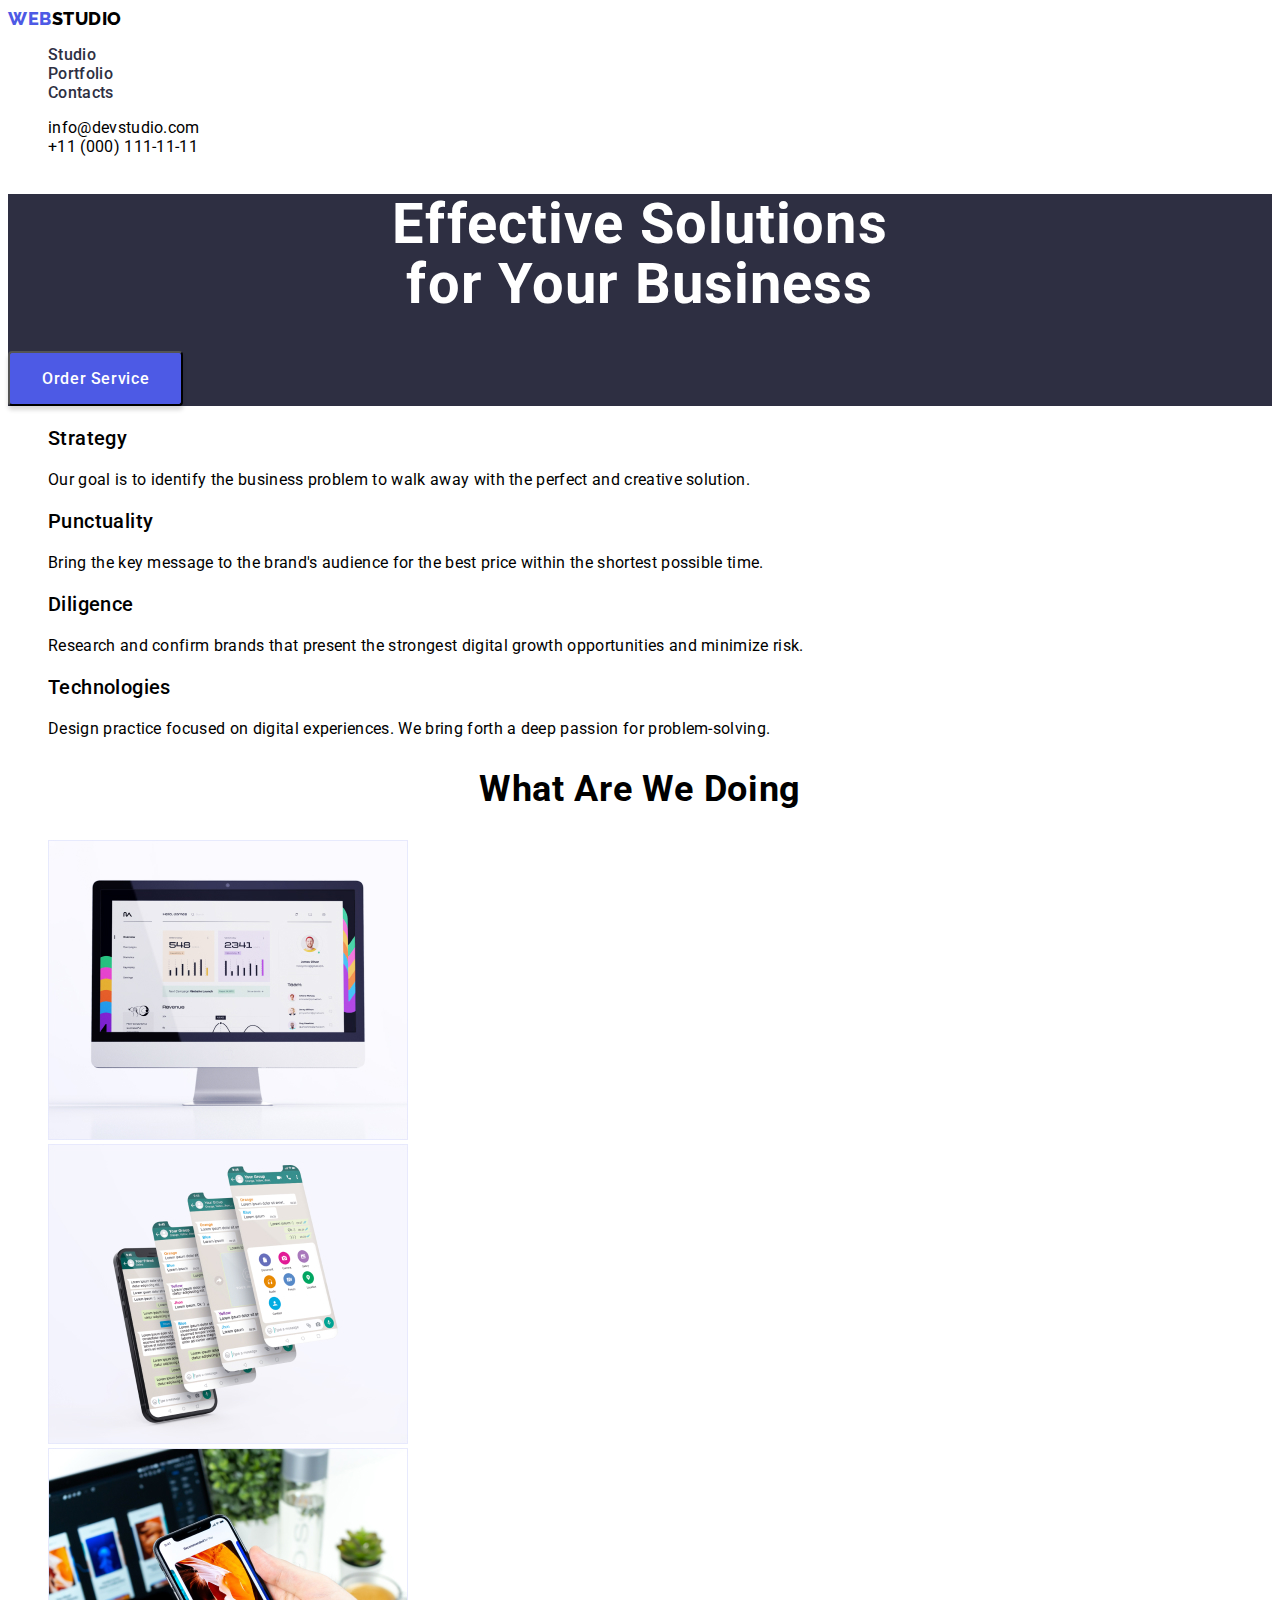
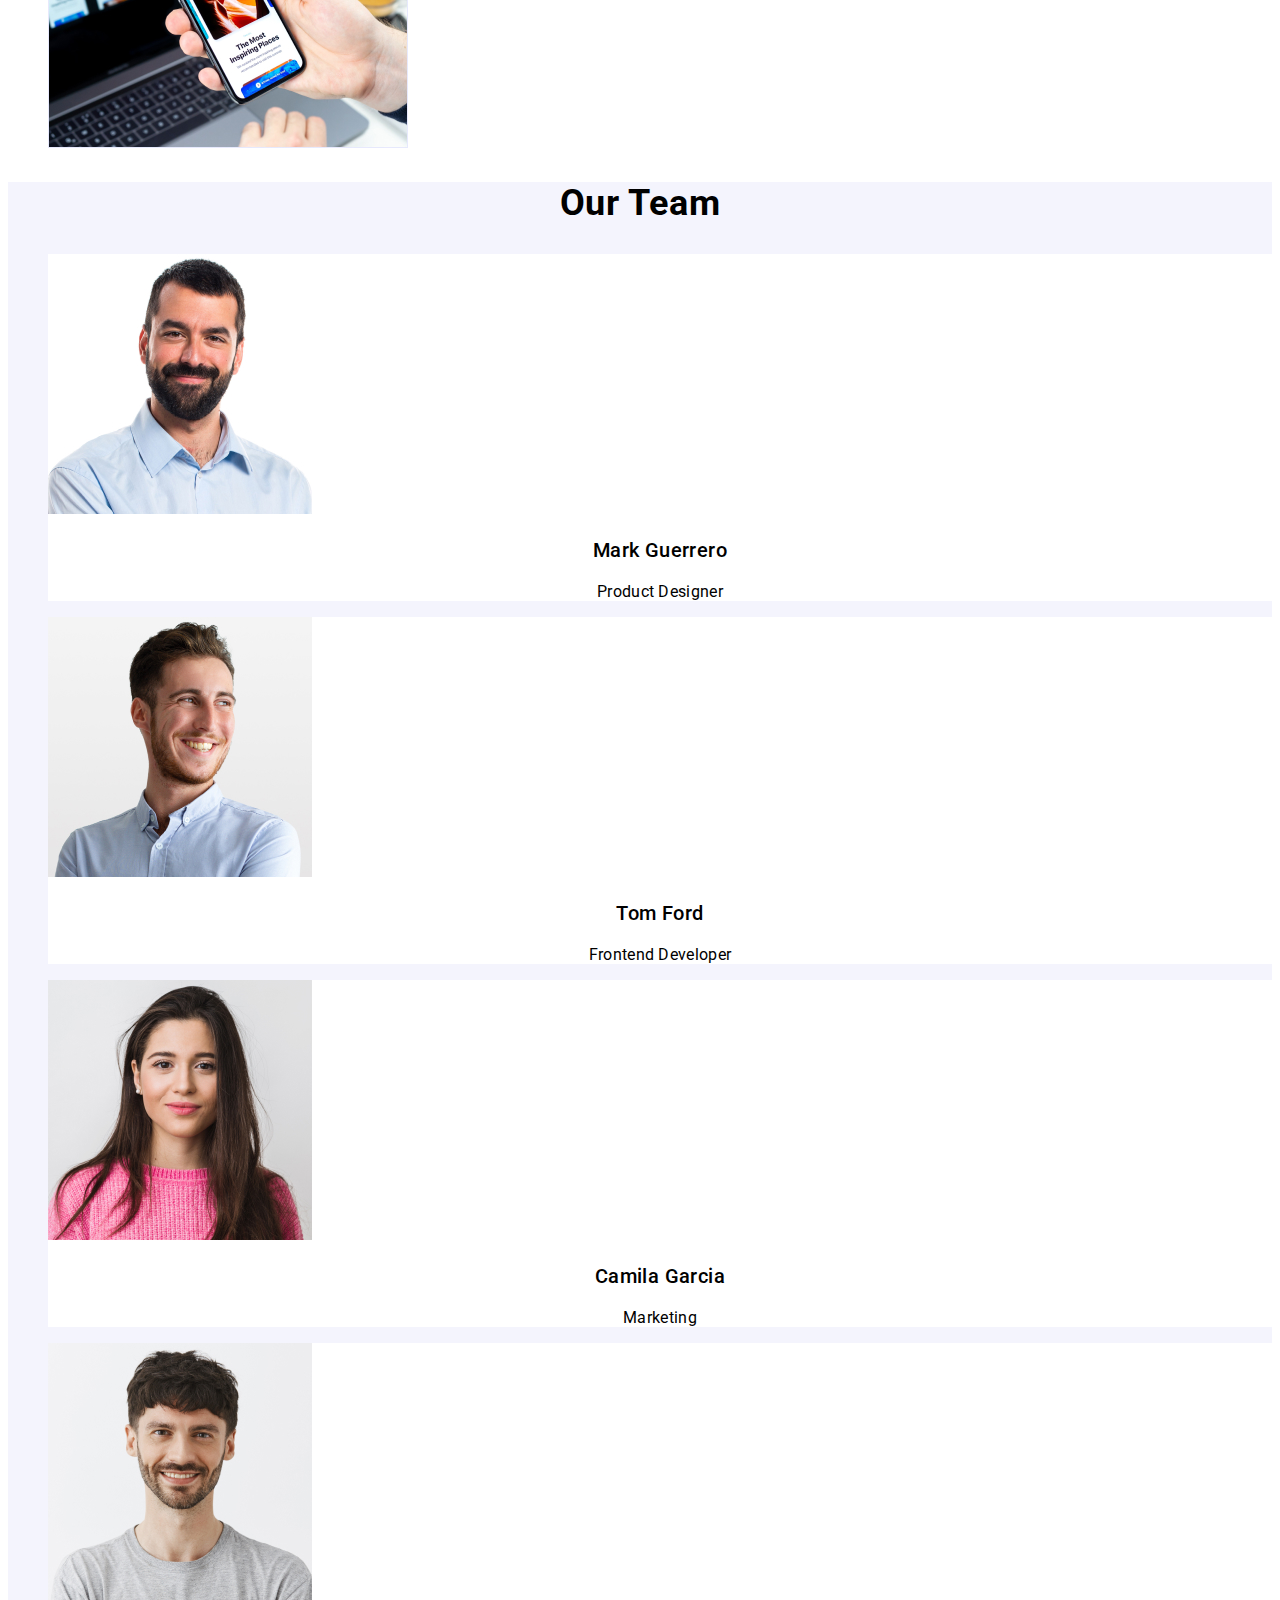
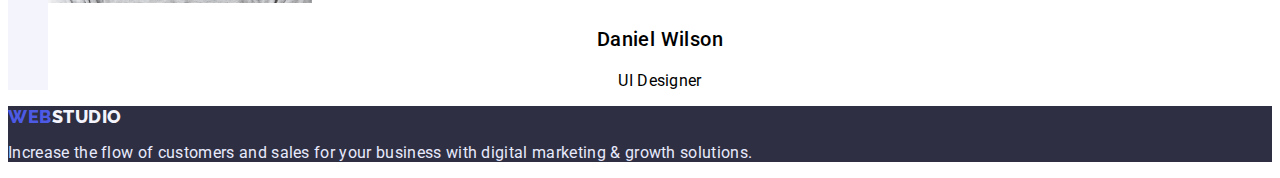
<file: index.html>
<!DOCTYPE html>
<html lang="en">
  <head>
    <meta charset="UTF-8" />
    <meta http-equiv="X-UA-Compatible" content="IE=edge" />
    <meta name="viewport" content="width=device-width, initial-scale=1.0" />
    <title>Barbershop</title>
    <link rel="preconnect" href="https://fonts.googleapis.com" />
    <link rel="preconnect" href="https://fonts.gstatic.com" crossorigin />
    <link href="https://fonts.googleapis.com/css2?family=Raleway:wght@800&family=Roboto:wght@400;500;700;900&display=swap"  rel="stylesheet"
    />
    <link rel="stylesheet" href="./css/style.css" />
  </head>
  <body>
    <header>
      <nav>
        <a class="logo link" href="./index.html"
          ><span class="web">Web</span><span class="studio">Studio</span></a>
        <ul class="heder-list list">
          <li><a href="./index.html" class="heder-item link">Studio</a></li>
          <li>
            <a href="./portfolio.html" class="heder-item link">Portfolio</a>
          </li>
          <li><a href="" class="heder-item link">Contacts</a></li>
        </ul>
      </nav>
      <address class="contakt">
        <ul class="contakt-list list">
          <li>
            <a href="mailto:info@devstudio.com" class="contakt-item link">info@devstudio.com</a>
          </li>
          <li>
            <a href="tel:+110001111111" class="contakt-item link">+11 (000) 111-11-11</a>
          </li>
        </ul>
      </address>
    </header>
    <main>
      <section class="hero">
        <h1 class="hero-titel">
          Effective Solutions <br />
          for Your Business
        </h1>
        <button class="hero-btn btn" type="button">Order Service</button>
      </section>
      <section>
        <h2 class="visually-hidden">no_name</h2>
        <ul class="about-list list">
          <li class="about-item">
            <h3 class="about-titel">Strategy</h3>
            <p class="about-text">
              Our goal is to identify the business problem to walk away with the
              perfect and creative solution.
            </p>
          </li>
          <li class="about-item">
            <h3 class="about-titel">Punctuality</h3>
            <p class="about-text">
              Bring the key message to the brand's audience for the best price
              within the shortest possible time.
            </p>
          </li>
          <li class="about-item">
            <h3 class="about-titel">Diligence</h3>
            <p class="about-text">
              Research and confirm brands that present the strongest digital
              growth opportunities and minimize risk.
            </p>
          </li>
          <li class="about-item">
            <h3 class="about-titel">Technologies</h3>
            <p class="about-text">
              Design practice focused on digital experiences. We bring forth a
              deep passion for problem-solving.
            </p>
          </li>
        </ul>
      </section>
      <section>
        <h2 class="services">What are we doing</h2>
        <ul class="services-list list">
          <li class="services-item">
            <img
              width="360"
              height="300"
              src="./images/Rectangle71.jpg"
              alt="comp"
            />
          </li>
          <li class="services-item">
            <img
              width="360"
              height="300"
              src="./images/Rectangle71_1.jpg"
              alt="mesesage"
            />
          </li>
          <li class="services-item">
            <img
              width="360"
              height="300"
              src="./images/Rectangle71_2.jpg"
              alt="phone"
            />
          </li>
        </ul>
      </section>
      <section class="our_team">
        <h2 class="team">Our Team</h2>
        <ul class="team-list list">
          <li class="team-item">
            <img
              width="264"
              height="260"
              src="./images/img.jpg"
              alt="user one"
            />
            <h3 class="team-titel">Mark Guerrero</h3>
            <p class="team-text">Product Designer</p>
          </li>
          <li class="team-item">
            <img
              width="264"
              height="260"
              src="./images/img1.jpg"
              alt="user two"
            />
            <h3 class="team-titel">Tom Ford</h3>
            <p class="team-text">Frontend Developer</p>
          </li>
          <li class="team-item">
            <img
              width="264"
              height="260"
              src="./images/img2.jpg"
              alt="user three"
            />
            <h3 class="team-titel">Camila Garcia</h3>
            <p class="team-text">Marketing</p>
          </li>
          <li class="team-item">
            <img
              width="264"
              height="260"
              src="./images/img3.jpg"
              alt="user four"
            />
            <h3 class="team-titel">Daniel Wilson</h3>
            <p class="team-text">UI Designer</p>
          </li>
        </ul>
      </section>
    </main>
    <footer class="footer">
      <a class="logo-footer link" href="./index.html"><span class="web">Web</span>Studio</a>
      <p class="footer-text">
        Increase the flow of customers and sales for your business with digital
        marketing & growth solutions.
      </p>
    </footer>
  </body>
</html>
</file>
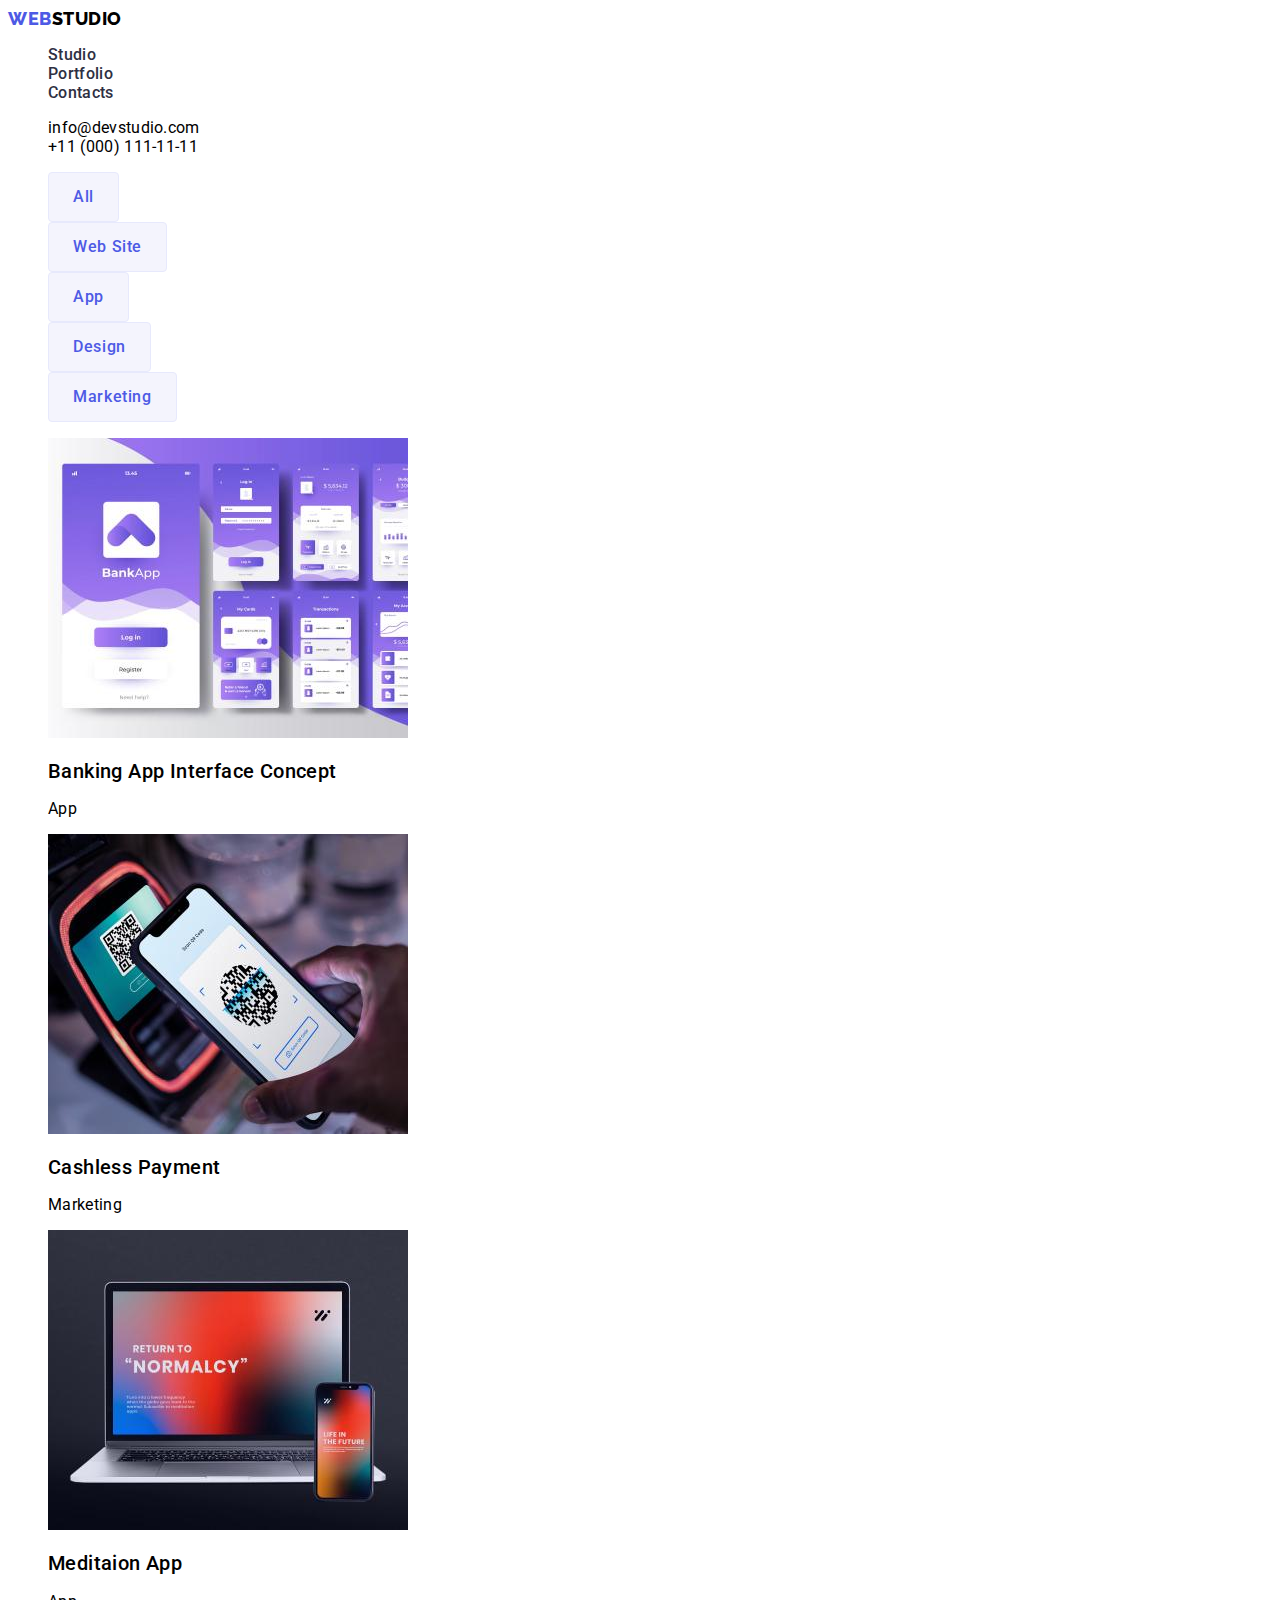
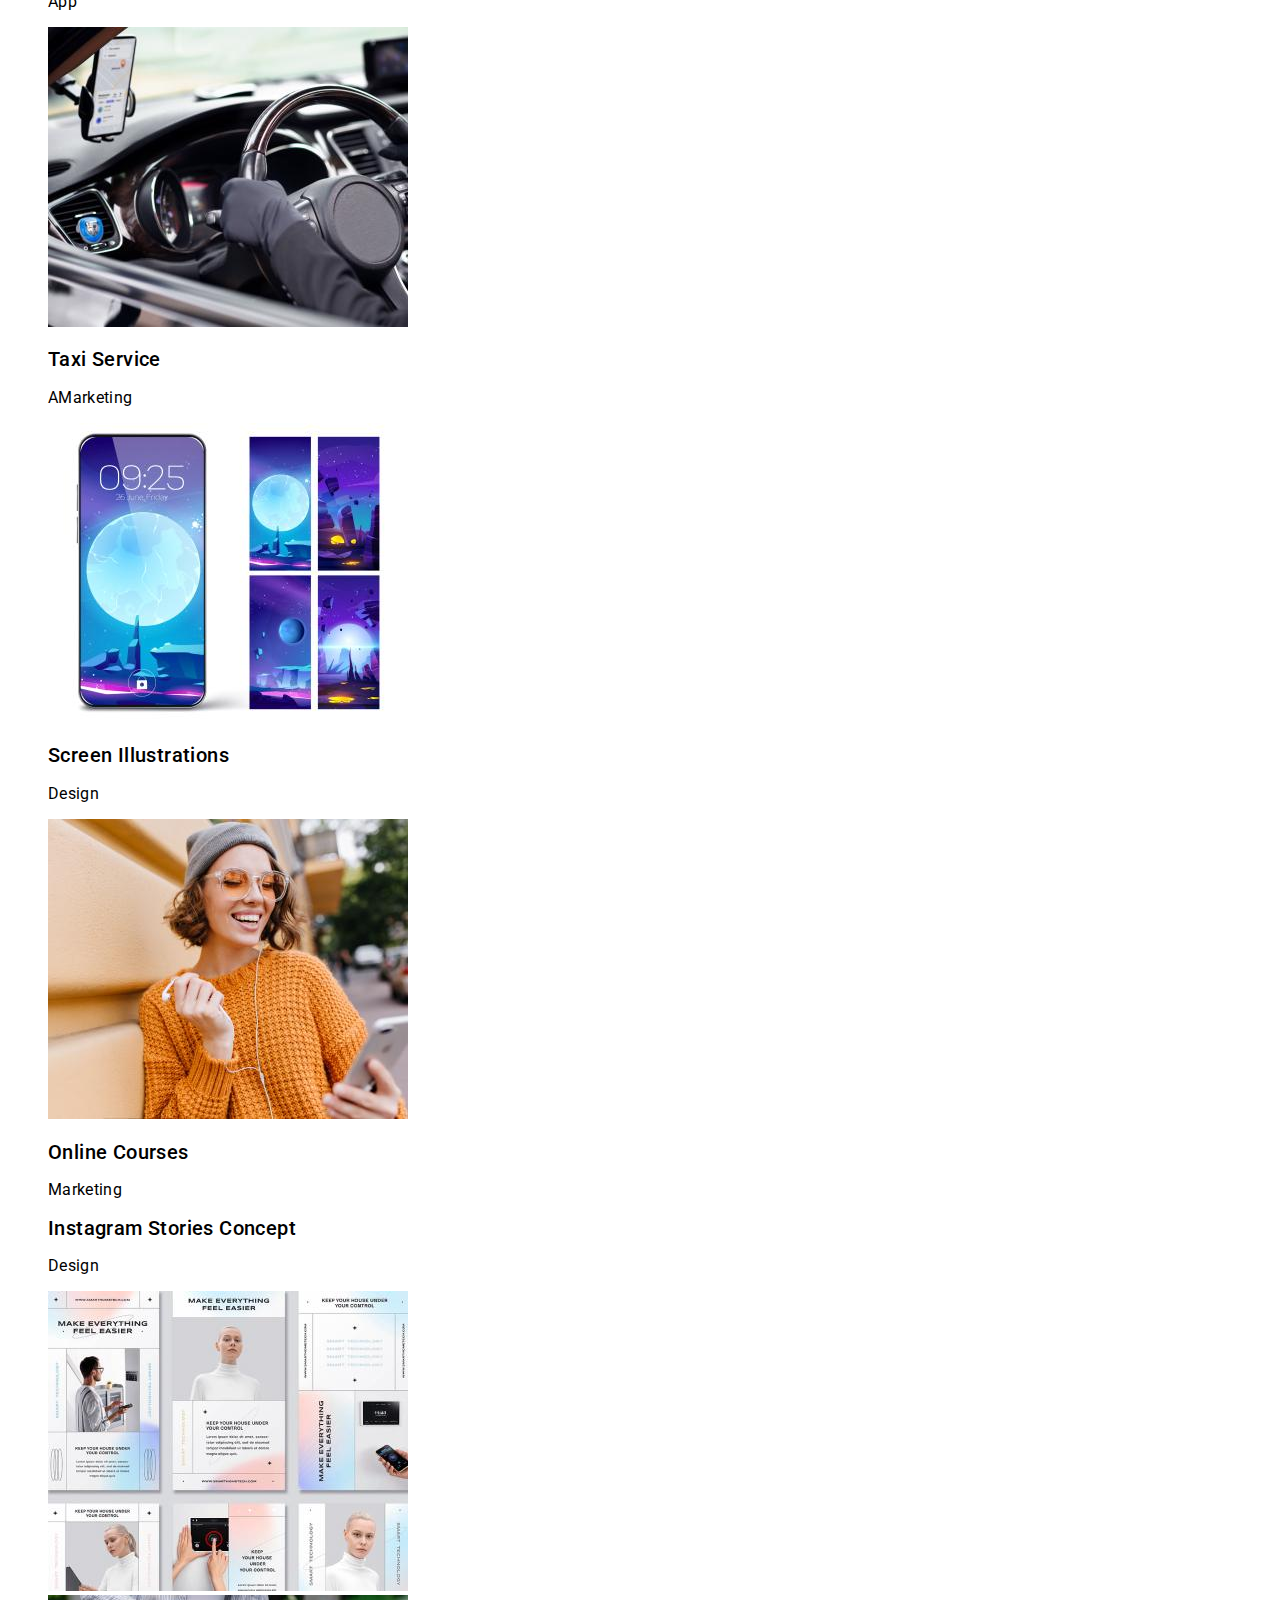
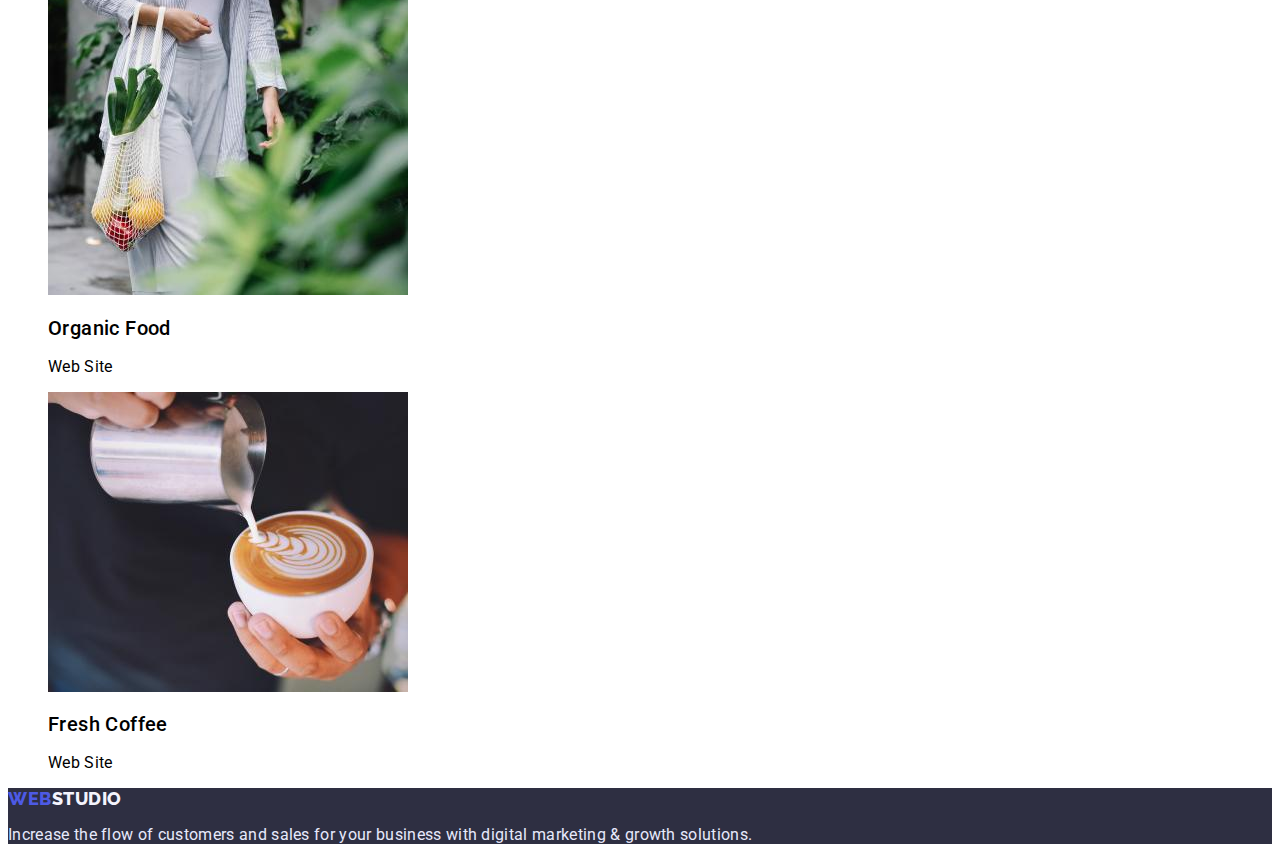
<file: portfolio.html>
<!DOCTYPE html>
<html lang="en">
<head>
    <meta charset="UTF-8" />
    <meta http-equiv="X-UA-Compatible" content="IE=edge" />
    <meta name="viewport" content="width=device-width, initial-scale=1.0" />
    <title>Document</title>
    <link rel="preconnect" href="https://fonts.googleapis.com" />
    <link rel="preconnect" href="https://fonts.gstatic.com" crossorigin />
    <link
    href="https://fonts.googleapis.com/css2?family=Raleway:wght@800&family=Roboto:wght@400;500;700;900&display=swap"
    rel="stylesheet"
    />
    <link rel="stylesheet" href="./css/style.css" />
  </head>
  <body>
    <header>
        <nav>
          <a class="logo link" href="./index.html"
            ><span class="web">Web</span><span class="studio">Studio</span></a>
          <ul class="heder-list list">
            <li><a href="./index.html" class="heder-item link">Studio</a></li>
            <li>
              <a href="./portfolio.html" class="heder-item link">Portfolio</a>
            </li>
            <li><a href="" class="heder-item link">Contacts</a></li>
          </ul>
        </nav>
        <address class="contakt">
          <ul class="contakt-list list">
            <li>
              <a href="mailto:info@devstudio.com" class="contakt-item link">info@devstudio.com</a>
            </li>
            <li>
              <a href="tel:+110001111111" class="contakt-item link">+11 (000) 111-11-11</a>
            </li>
          </ul>
        </address>
      </header>
      <main>
    <section>
        <h1 class="visually-hidden">no_name</h1>
      <ul class="btn-list list">
        <li><button class="btn-item btn" type="button">All</button></li>
        <li><button class="btn-item btn" type="button">Web Site</button></li>
        <li><button class="btn-item btn" type="button">App</button></li>
        <li><button class="btn-item btn" type="button">Design</button></li>
        <li><button class="btn-item btn" type="button">Marketing</button></li>
      </ul>
      <ul class="menu-list list">
        <li class="item">
            <img
            width="360"
            height="300"
            src="./images/img_banking.jpg"
            alt="banking"
          />
          <h2 class="titel">Banking App Interface Concept</h2>
          <p class="text">App</p>
        </li>
        <li class="item">
            <img
            width="360"
            height="300"
            src="./images/img_payment.jpg"
            alt="paymant"
          />
          <h2 class="titel">Cashless Payment</h2>
          <p class="text">Marketing</p>
        </li>
        <li class="item">
            <img
            width="360"
            height="300"
            src="./images/img_laptop.jpg"
            alt="laptop"
          />
          <h2 class="titel">Meditaion App</h2>
          <p class="text">App</p>
        </li>
        <li class="item">
            <img
            width="360"
            height="300"
            src="./images/img_taxi.jpg"
            alt="taxi"
          />
          <h2 class="titel">Taxi Service</h2>
          <p class="text">AMarketing</p>
        </li>
        <li class="item">
            <img
            width="360"
            height="300"
            src="./images/img_phone.jpg"
            alt="phone"
          />
          <h2 class="titel">Screen Illustrations</h2>
          <p class="text">Design</p>
        </li>
        <li class="sitem">
            <img
            width="360"
            height="300"
            src="./images/img_courses.jpg"
            alt="courses"
          />
          <h2 class="titel">Online Courses</h2>
          <p class="text">Marketing</p>
        </li>
        <li class="item">
          <h2 class="titel">Instagram Stories Concept</h2>
          <p class="text">Design</p>
          <img
            width="360"
            height="300"
            src="./images/img_insta.jpg"
            alt="insta"
          />
        </li>
        <li class="item">
            <img
            width="360"
            height="300"
            src="./images/img_food.jpg"
            alt="food"
          />
          <h2 class="titel">Organic Food</h2>
          <p class="text">Web Site</p>
        </li>
        <li class="item">
            <img width="360"
            height="300"
            src="./images/img_coffe.jpg"
            alt="coffee"/>
            <h2 class="titel">Fresh Coffee</h2>
          <p class="text">Web Site</p>
        </li>
      </ul>
    </section>
    </main>
    <footer class="footer">
        <a class="logo-footer link" href="./index.html"><span class="web">Web</span>Studio</a>
        <p class="footer-text">
          Increase the flow of customers and sales for your business with digital
          marketing & growth solutions.
        </p>
      </footer>
  </body>
</html>
</file>
<file: css/style.css>
:root{
--menu-brand-color--: #2E2F42;
--titel-brand-color--: #434455;
--primary-brand-color--: #4D5AE5;
--aktiv-heder--: #404BBF;
--btn-brand-color--:#ffffff;
}
body{
    font-family: 'Roboto', sans-serif;
    font-size: 16px;
    font-style: normal;
    background-color:#FFFFFF;
    color:var(--menu-brand-color);
}
.list{list-style: none;}
.link{text-decoration: none;}
/* heder */
.web {
    font-family: 'Raleway'; 
    font-weight: 800;
    font-size: 18px;
    line-height: 1,33;
    letter-spacing: 0.03em;
    text-transform: uppercase;
    color: #4D5AE5;;
}
.logo {
    font-family: 'Raleway';
    font-weight: 800;
    font-size: 18px;
    line-height: 1,33;
    letter-spacing: 0.03em;
    text-transform: uppercase;
    color: var(--menu-brand-color);
}
.heder-item{
font-family: inherit;
font-size: 16px;
font-weight: 500;
line-height: 1,5;
letter-spacing: 0.02em;
flex: none;
order: 0;
flex-grow: 0;
color: var(--menu-brand-color--);
}
.heder-item:hover, .heder-item:focus {
color: #404BBF;
}
.contakt-item{
padding: 0%;
border: 0px;
font-family: inherit;
font-size: 16px;
font-style: normal;
line-height: 1,5;
letter-spacing: 0.02em;
color: var(--menu-brand-color);}

.contakt-item:hover, .contakt-item:focus{
    color: #404BBF;
}
/*section 1*/
.hero {
    background-color:#2E2F42;
}
.hero-titel {
font-weight: 700;
font-size: 56px;
line-height: 60px;
text-align: center;
letter-spacing: 0.02em;
color: var(--btn-brand-color--)
}
.hero-btn {
background: #4D5AE5;
box-shadow: 0px 4px 4px rgba(0, 0, 0, 0.15);
border-radius: 4px;
font-family: inherit;
font-size: 16px;
font-weight: 500;
line-height: 1,5;
letter-spacing: 0.04em;
color: var(--btn-brand-color--);
padding: 16px 32px;
}
.hero-btn:hover, .hero-btn:focus {
    background: #404BBF;
}
.btn {
    cursor: pointer;
}
/*section 2*/
.visually-hidden {
    position: absolute;
    white-space: nowrap;
    width: 1px;
    height: 1px;
    overflow: hidden;
    border: 0;
    padding: 0;
    clip: rect(0000);
    clip-path: inset(50%);
    margin: -1px;
}
.about-titel {
    font-weight: 500;
    font-size: 20px;
    line-height: 24px;
    letter-spacing: 0.02em;  
}
.about-text {
line-height: 1,5;
letter-spacing: 0.02em;
color:var(--titel-brand-color);
}
/*section 3*/
.services {
    font-weight: 700;
font-size: 36px;
line-height: 1,11;
text-align: center;
letter-spacing: 0.02em;
text-transform: capitalize;
}
/*section 4*/
.our_team {
    background: #F4F4FD;
}
.team{
    font-weight: 700;
font-size: 36px;
line-height: 1,11;
text-align: center;
letter-spacing: 0.02em;
text-transform: capitalize;
}
.team-titel{
    font-weight: 500;
font-size: 20px;
line-height: 1,2;
text-align: center;
letter-spacing: 0.02em;
}
.team-text{
line-height: 1,5;
text-align: center;
letter-spacing: 0.02em;
color:var(--titel-brand-color);
}
.team-item{
    background-color: #FFFFFF;
}
/*footer*/
.footer {
    background: #2E2F42;
}
.footer-text{
line-height: 1,5;
letter-spacing: 0.02em;
color: #E7E9FC;
}
/*second page*/
.btn-item {
background: #F4F4FD;
border: 1px solid #E7E9FC;
border-radius: 4px;
box-sizing: border-box;
font-family: inherit;
font-size: 16px;
font-weight: 500;
line-height: 1.5;
display: flex;
align-items: center;
letter-spacing: 0.04em;
color:#4D5AE5;
padding: 12px 24px;
}
.btn-item:hover, .btn-item:focus {
color: var(--btn-brand-color--);
background-color: #4D5AE5;
}
.titel{
    font-weight: 500;
font-size: 20px;
line-height: 1,2;
letter-spacing: 0.02em;
}
.text {
line-height: 1,5;
letter-spacing: 0.02em;
color:var(--titel-brand-color);
}
.logo-footer{
font-family: 'Raleway';
font-weight: 800;
font-size: 18px;
line-height: 1,33;
letter-spacing: 0.03em;
text-transform: uppercase;
color:#F4F4FD;
}
</file>
